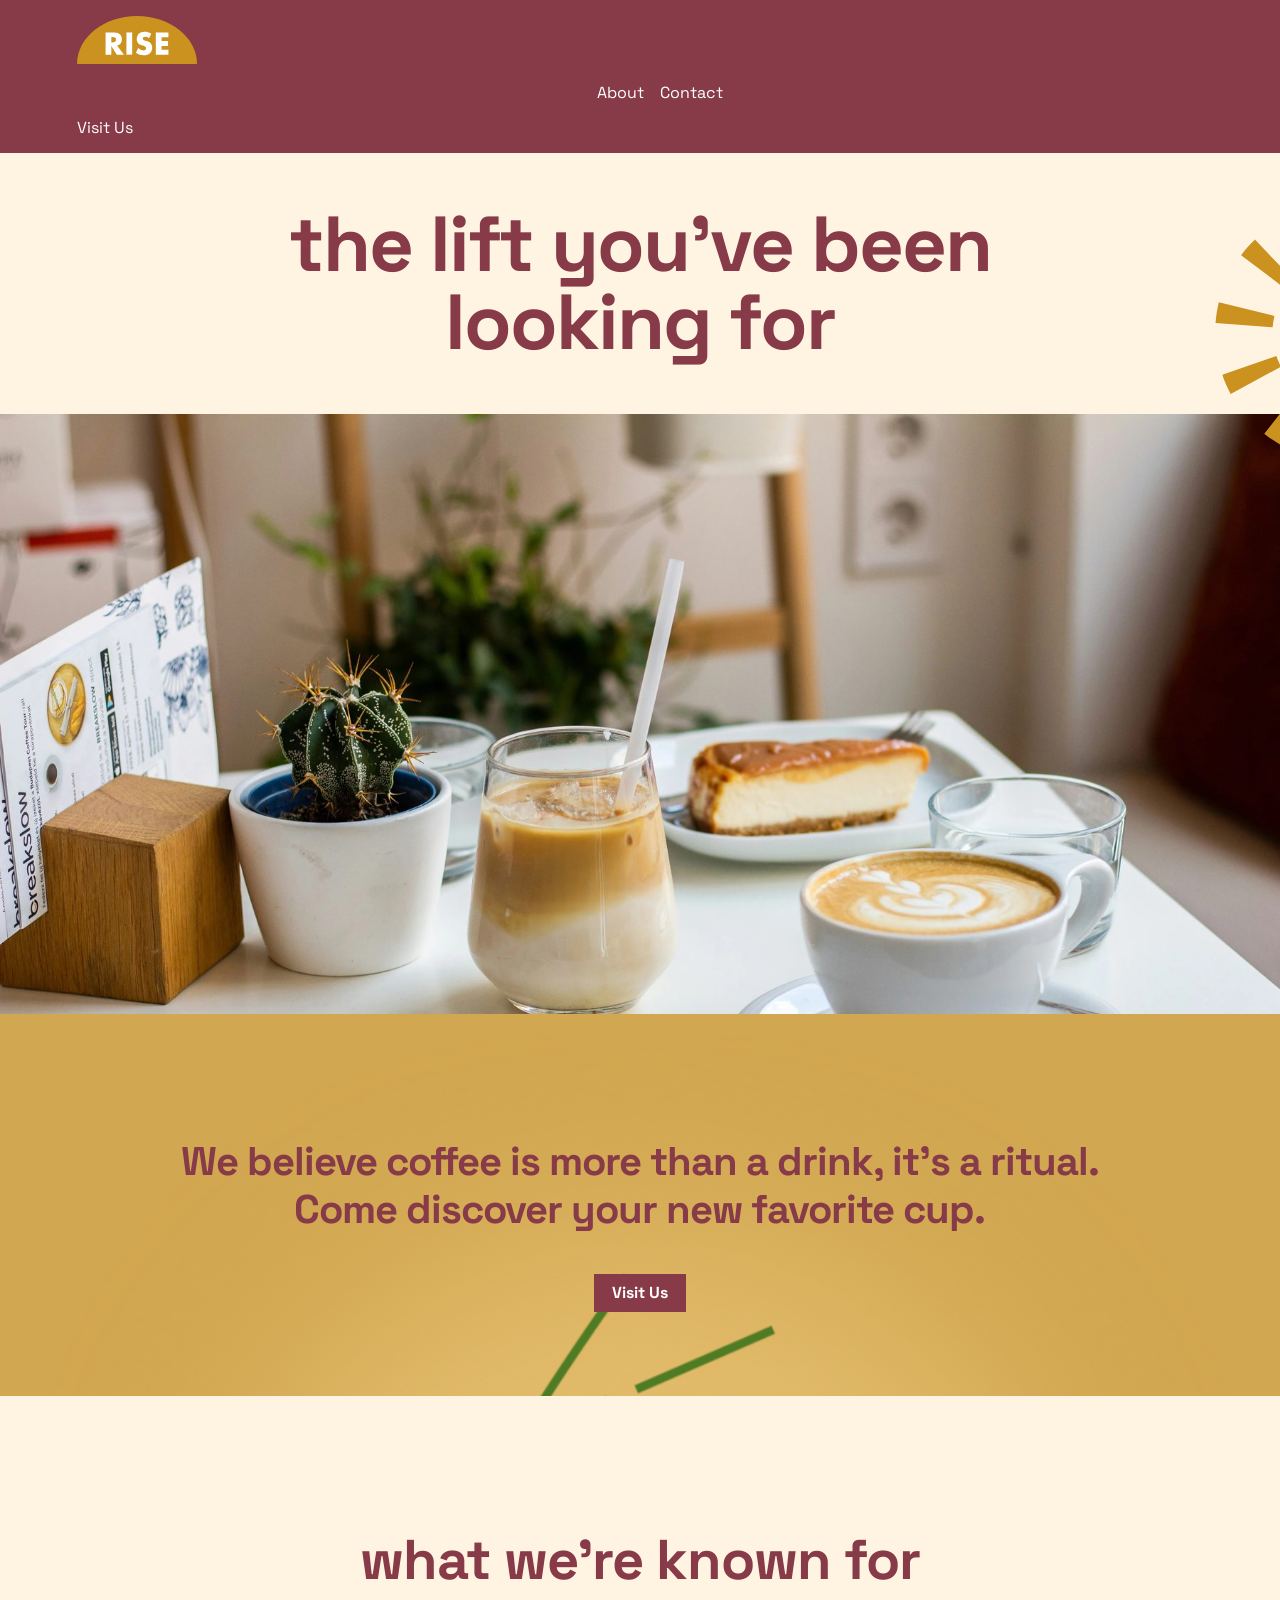
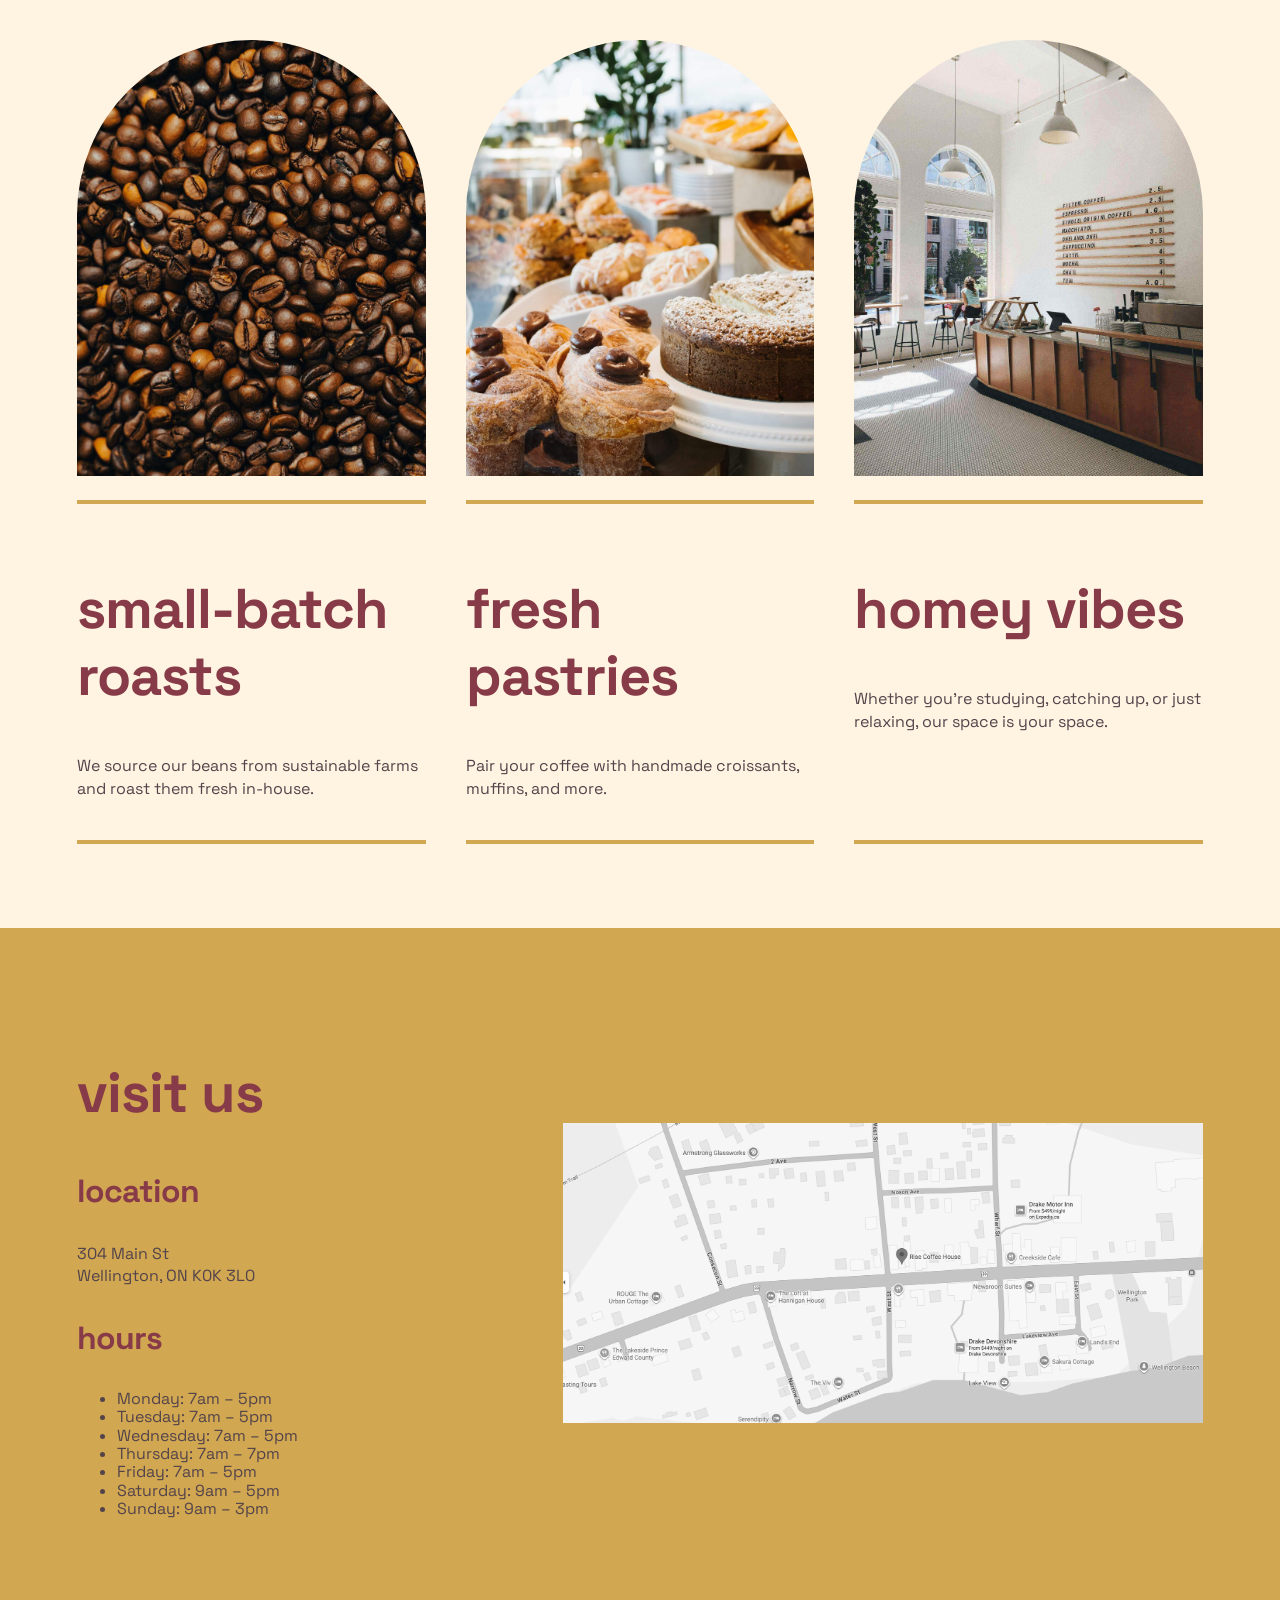
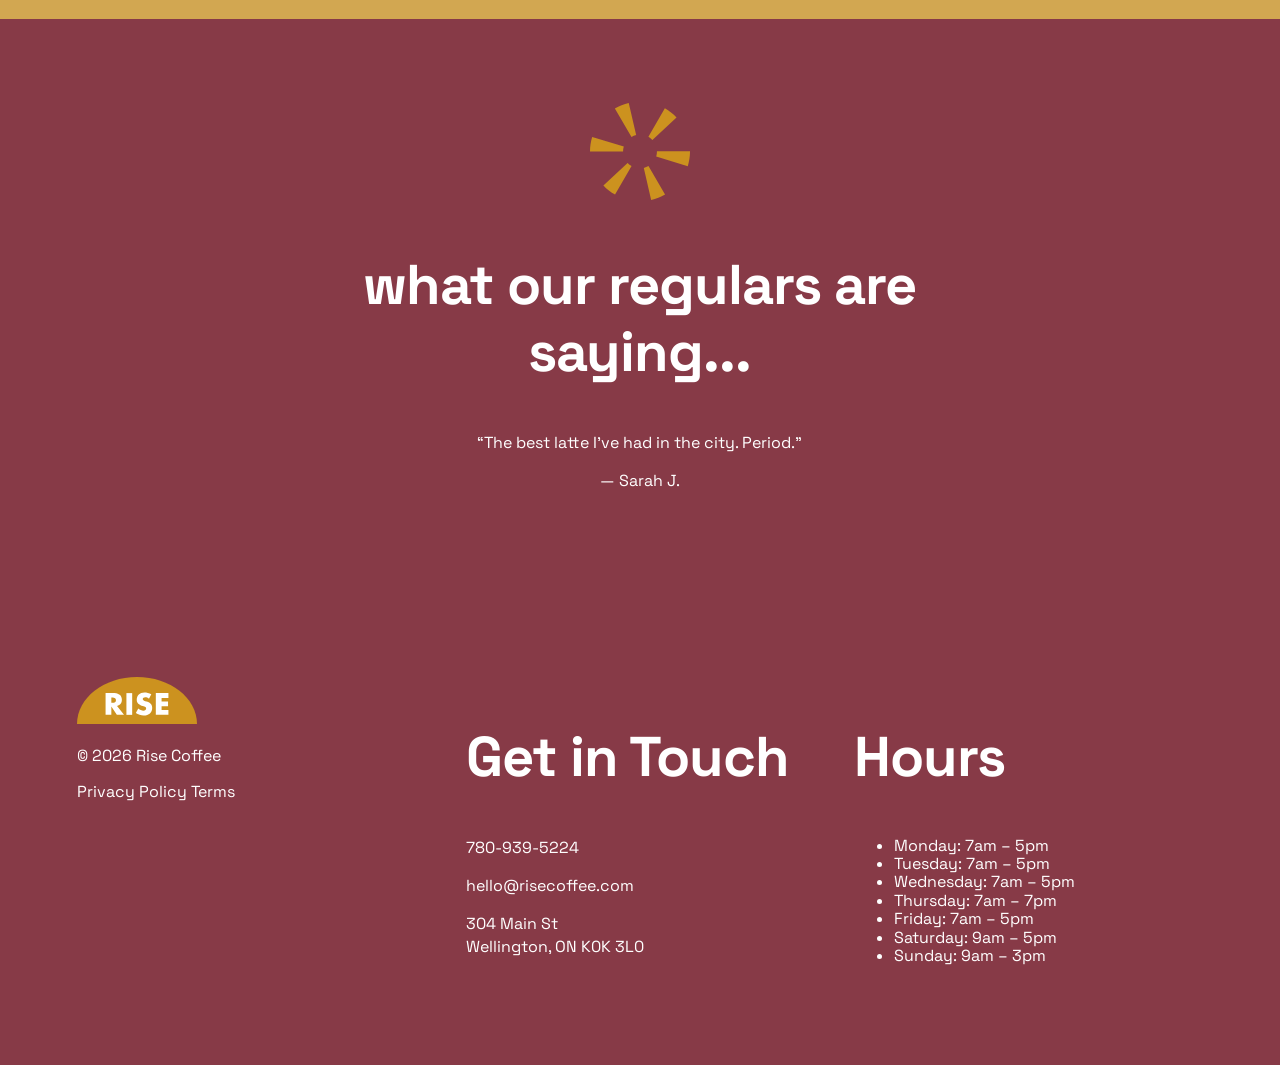
<file: index.html>
<!DOCTYPE html>
<html lang="en">
<head><!-- The head is a container for information ABOUT the page.
           Nothing in here appears on the page. The browser reads it, the visitor never sees it. -->

	<!-- Which character set to use. Leave this out and apostrophes turn into garbage.  -->
	<meta charset="utf-8">
	<!-- Tells a phone to use its real width instead of pretending to be a desktop. -->
	<meta name="viewport" content="width=device-width, initial-scale=1">
	<!-- The browser tab text, and what Google shows in search results. Not a heading on the page. -->

	<link rel="icon" href="images/favicon.png">

	<title>Rise Coffee</title>
	<meta name="description" content="A neighbourhood coffee shop on Whyte Avenue. Single origin, roasted here, open from seven.">

	<meta property="og:title" content="Rise Coffee">
	<meta property="og:description" content="A neighbourhood coffee shop on Whyte Avenue.">
	<meta property="og:image" content="https://alameddinelara.github.io/rise-coffee/images/rise-coffee-1.jpg">
	<meta property="og:url" content="https://alameddinelara.github.io/rise-coffee/">
	
	<!-- STYLES: normalize first, then layout, then style.
	     General to specific. When two rules clash, the later one wins. -->
	<link rel="stylesheet" href="normalize.css"> <!-- Irons out browser default settings. -->
	<link rel="stylesheet" href="layout.css"> <!-- This controls our structure and layout. -->
	<link rel="stylesheet" href="style.css"> <!-- This is where we style the elements of the page. -->

	<!-- FONTS -->
	<link rel="preconnect" href="https://fonts.googleapis.com">
	<link rel="preconnect" href="https://fonts.gstatic.com" crossorigin>
	<link href="https://fonts.googleapis.com/css2?family=Space+Grotesk:wght@300..700&display=swap" rel="stylesheet">

</head>

<body><!-- The body holds everything the visitor actually SEES. -->

	<!-- HEADER: the strip along the top. It is the same on every page of the site,
	     which is why it lives outside <main>. -->
	<header>
		<!-- LOGO -->
		<a href="index.html"><img src="images/rise-logo.svg" style="width:120px;" alt="rise logo"></a>

		<!-- NAVIGATION: a menu is a LIST of related links, so it is marked up as a ul with li inside.
		     CSS takes the bullets off, but underneath it stays a list, because that is what it is. -->
		<nav>
			<ul>
				<li><a class="nav-link" href="index.html>Home</a></li>
				<li><a class="nav-link" href="about.html">About</a></li>
				<li><a class="nav-link" href="contact.html">Contact</a></li>
			</ul>
		</nav>

		<!-- The # in this href jumps to the element with id="visit" further down THIS page,
		     instead of opening a different page. -->
		<a href="#visit" class="nav-link">Visit Us</a>
	</header>

	<!-- MAIN: everything between the header and the footer. This is the part that is
	     actually THIS page. One <main> per page. -->
	<main>

		<!-- SECTION: one horizontal band of the page. Look at the mockup: every time the background colour changes, a new section starts. This page has five.

		     From here on, every section has the same four levels:
		         section  →  container  →  row  →  col
		     The section is the band. The container holds the width. The row makes its
		     children sit side by side. The columns are the things sitting side by side. -->

		<!-- HERO SECTION: the first thing a visitor sees.
		     One wide column, centred. 8 out of 12, pushed to the middle by row-justify-center. -->
		<section class="">
			<div class="container-full">

				<div class="row row-justify-center">
					<!-- DIV: a plain box with no meaning. The class is what gives it a job. -->
					<div class="col col-lg-8 text-center">
						<!-- h1 is the most important heading on the page. Only ever one per page. -->
						<h1>the lift you’ve been looking for</h1>
					</div>
				</div><!-- row ends -->

				<div class="row">
					<div class="col col-lg-12">
						<!-- img has no closing tag. An image is a thing, not a container, so there is nothing to wrap around and nothing to close.						     img-full makes it fill its column. Every image needs alt text. -->
						<div class="hero-img">	
							<!-- Remove because we will apply to the div as a background-img<img src="images/rise-coffee-1.jpg" class="img-full" alt="Coffee and pastries on a table">-->
							<img src="images/rise-icon-1.svg" class="hero-icon" alt="">

						</div>
					</div>
				</div><!-- row ends -->

			</div><!-- container ends -->
		</section>


		<!-- FAVOURITE CUP SECTION: gold band in the mockup.
		     Same shape as the hero. One wide centred column, this time 10 of 12. -->
		<section class="section-padding background-gold position-relative">
			<img src="images/gradient-1.png" class="gradient-1" alt="">
			<div class="container z-index-2">

				<div class="row row-justify-center">
					<div class="col col-lg-10 text-center">
						<p class="paragraph-large">We believe coffee is more than a drink, it’s a ritual. Come discover your new favorite cup.</p>
						<a class="button-secondary" href="#visit">Visit Us</a>
					</div>
				</div><!-- row ends -->

			</div><!-- container ends -->
		</section>


		<!-- KNOWN FOR SECTION: the three cards.
		     Look at columns 1, 2 and 3 below. They are the SAME block written three times with different words. Write one, get it right, then copy it.

		     Two rows here: a full-width heading, then three equal columns.
		     Three columns of 4 add up to 12. They always add up to 12. -->
		<section class="section-padding">
			<div class="container">

				<!-- ROW -->
				<div class="row">
					<div class="col col-lg-12">
						<h2 class="text-center">what we’re known for</h2>
					</div>
				</div><!-- row ends -->

				<!-- ROW -->
				<div class="row">

					<!-- COLUMN 1 -->
					<div class="col col-lg-4 ">
						<div class="card">
							<div class="card-img-wrap">
								<img src="images/rise-coffee-4.jpg" class="card-img" alt="Roasted coffee beans">
							</div>
							<div class="card-border">
								<h2>small-batch roasts</h2>
								<p>We source our beans from sustainable farms and roast them fresh in-house.</p>
							</div>
						</div>
					</div>

					<!-- COLUMN 2 -->
					<div class="col col-lg-4">
						<div class="card">
							<div class="card-img-wrap">
								<img src="images/rise-coffee-5.jpg" class="card-img" alt="A tray of fresh pastries">
							</div>
							<div class="card-border">
								<h2>fresh pastries</h2>
								<p>Pair your coffee with handmade croissants, muffins, and more.</p>
							</div>
						</div>
					</div>

					<!-- COLUMN 3 -->
					<div class="col col-lg-4">
						<div class="card">
							<div class="card-img-wrap">
								<img src="images/rise-coffee-2.jpg" class="card-img" alt="The cafe seating area">
							</div>
							<div class="card-border">
								<h2>homey vibes</h2>
								<p>Whether you’re studying, catching up, or just relaxing, our space is your space.</p>
							</div>
						</div>
					</div>

				</div><!-- row ends -->

			</div><!-- container ends -->
		</section>


		<!-- VISIT US SECTION. The id="visit" is what the Visit Us buttons jump to.
		     An id can only be used once per page. A class can be used as often as you like.

		     Two UNEQUAL columns this time: 5 and 7. Still adds up to 12.
		     row-align-center lines them up vertically in the middle of each other. -->
		<section id="visit" class="section-padding background-gold">
			<div class="container">

				<!-- ROW -->
				<div class="row row-align-center">

					<!-- COLUMN 1: the details -->
					<div class="col col-lg-5">
						<h2>visit us</h2>

						<h3>location</h3>
						<p>304 Main St<br>Wellington, ON  K0K 3L0</p>

						<!-- Opening hours are a list of related items, so: another ul.
						     Same two tags as the navigation, doing a completely different job. -->
						<h3>hours</h3>
						<ul>
							<li>Monday: 7am – 5pm</li>
							<li>Tuesday: 7am – 5pm</li>
							<li>Wednesday: 7am – 5pm</li>
							<li>Thursday: 7am – 7pm</li>
							<li>Friday: 7am – 5pm</li>
							<li>Saturday: 9am – 5pm</li>
							<li>Sunday: 9am – 3pm</li>
						</ul>
					</div>

					<!-- COLUMN 2: the map -->
					<div class="col col-lg-7">
						<img src="images/map.png" class="img-full" alt="Map showing the location of Rise Coffee">
					</div>

				</div><!-- row ends -->

			</div><!-- container ends -->
		</section>


		<!-- TESTIMONIALS SECTION: maroon band in the mockup.
		     text-white goes on EACH element that needs it, not on the section.
		     A colour inherited from a parent loses to a rule that targets the element directly, and h2 already has a colour of its own. -->
		<section class="section-padding background-maroon">
			<div class="container">

				<!-- ROW -->
				<div class="row row-justify-center">
					<div class="col col-lg-8 text-center">
						<!-- Decorative image, so alt is empty. A screen reader skips it. -->
						<img src="images/rise-icon-2.svg" style="width: 100px" alt="">
						<h2 class="text-white">what our regulars are saying...</h2>
						<p class="text-white">“The best latte I’ve had in the city. Period.”</p>
						<p class="text-white">— Sarah J.</p>
					</div>
				</div><!-- row ends -->

			</div><!-- container ends -->
		</section>

	</main>


	<!-- FOOTER: three equal columns. Same shape as the known for section,
	     4 + 4 + 4 = 12. The footer sits outside <main> because it repeats
	     on every page, exactly like the header. -->
	<footer class="section-padding background-maroon">
		<div class="container">

			<!-- ROW -->
			<div class="row">

				<!-- COLUMN 1 -->
				<div class="col col-lg-4">
					<a href="index.html"><img src="images/rise-logo.svg" style="width:120px;" alt="rise logo"></a>
					<p class="text-white">© 2026 Rise Coffee</p>
					<a href="#" class="nav-link">Privacy Policy</a>
					<a href="#" class="nav-link">Terms</a>
				</div>

				<!-- COLUMN 2 -->
				<div class="col col-lg-4">
					<h2 class="text-white">Get in Touch</h2>
					<p class="text-white">780-939-5224</p>
					<p class="text-white">hello@risecoffee.com</p>
					<p class="text-white">304 Main St<br>Wellington, ON  K0K 3L0</p>
				</div>

				<!-- COLUMN 3 -->
				<div class="col col-lg-4">
					<h2 class="text-white">Hours</h2>
					<ul>
						<li class="text-white">Monday: 7am – 5pm</li>
						<li class="text-white">Tuesday: 7am – 5pm</li>
						<li class="text-white">Wednesday: 7am – 5pm</li>
						<li class="text-white">Thursday: 7am – 7pm</li>
						<li class="text-white">Friday: 7am – 5pm</li>
						<li class="text-white">Saturday: 9am – 5pm</li>
						<li class="text-white">Sunday: 9am – 3pm</li>
					</ul>
				</div>

			</div><!-- row ends -->

		</div><!-- container ends -->
	</footer>

</body>
</html>
</file>
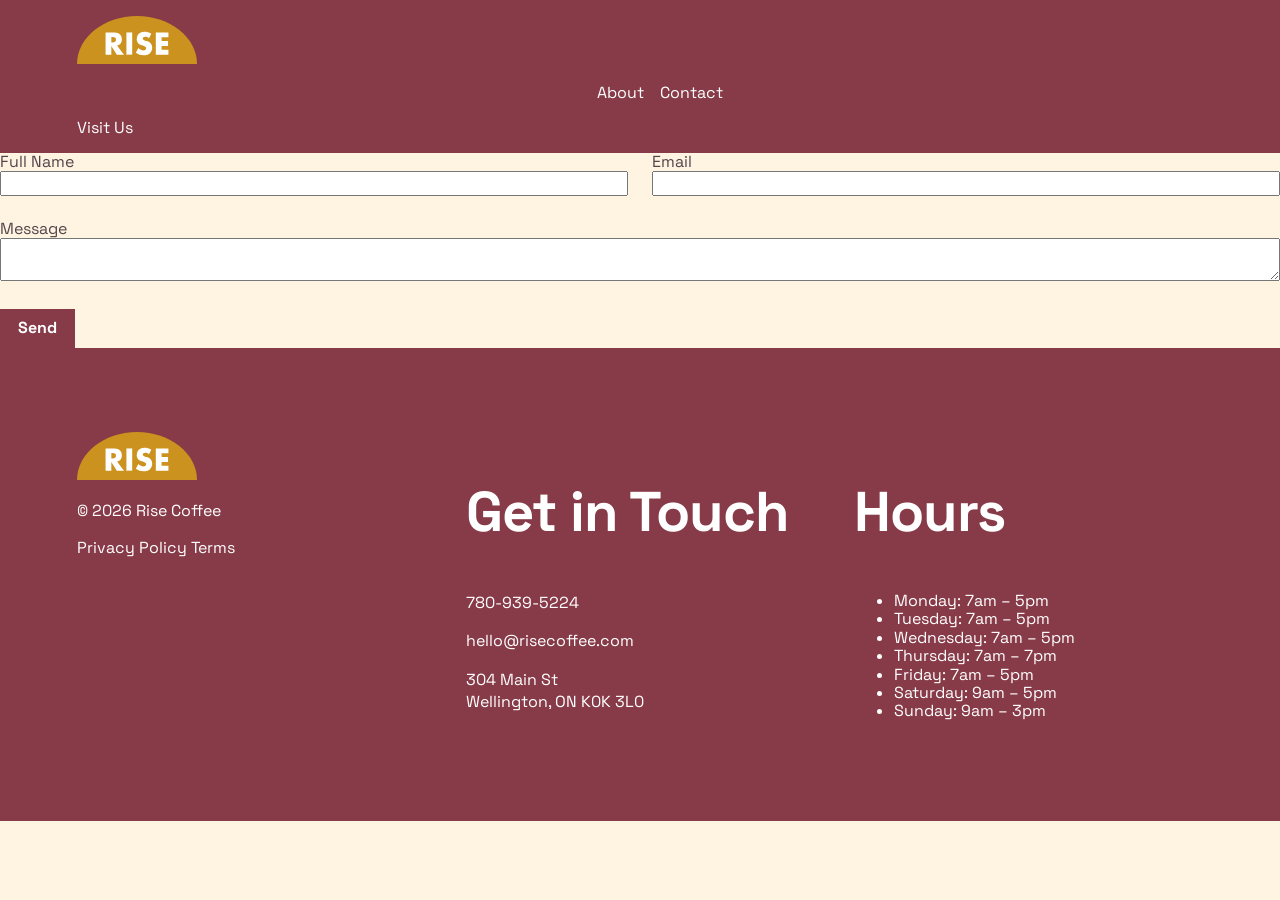
<file: contact.html>
<!DOCTYPE html>
<html lang="en">
<head><!-- The head is a container for information ABOUT the page.
           Nothing in here appears on the page. The browser reads it, the visitor never sees it. -->

	<!-- Which character set to use. Leave this out and apostrophes turn into garbage. -->
	<meta charset="utf-8">
	<!-- Tells a phone to use its real width instead of pretending to be a desktop. -->
	<meta name="viewport" content="width=device-width, initial-scale=1">
	<!-- The browser tab text, and what Google shows in search results. Not a heading on the page. -->
	<title>Contact | Rise Coffee</title>
	<meta name="description" content="A neighbourhood coffee shop on Whyte Avenue. Single origin, roasted here, open from seven.">

	<meta property="og:title" content="Rise Coffee">
	<meta property="og:description" content="A neighbourhood coffee shop on Whyte Avenue.">
	<meta property="og:image" content="https://alameddinelara.github.io/rise-coffee/images/rise-coffee-1.jpg">
	<meta property="og:url" content="https://alameddinelara.github.io/rise-coffee/">
	
	<!-- STYLES: normalize first, then layout, then style.
	     General to specific. When two rules clash, the later one wins. -->
	<link rel="stylesheet" href="normalize.css"> <!-- Irons out browser default settings. -->
	<link rel="stylesheet" href="layout.css"> <!-- This controls our structure and layout. -->
	<link rel="stylesheet" href="style.css"> <!-- This is where we style the elements of the page. -->

	<!-- FONTS -->
	<link rel="preconnect" href="https://fonts.googleapis.com">
	<link rel="preconnect" href="https://fonts.gstatic.com" crossorigin>
	<link href="https://fonts.googleapis.com/css2?family=Space+Grotesk:wght@300..700&display=swap" rel="stylesheet">

</head>

<body><!-- The body holds everything the visitor actually SEES. -->

	<!-- HEADER: the strip along the top. It is the same on every page of the site,
	     which is why it lives outside <main>. -->
	<header>
		<!-- LOGO -->
		<a href="index.html"><img src="images/rise-logo.svg" style="width:120px;" alt="rise logo"></a>

		<!-- NAVIGATION: a menu is a LIST of related links, so it is marked up as a ul with li inside.
		     CSS takes the bullets off, but underneath it stays a list, because that is what it is. -->
		<nav>
			<ul>
				<li><a class="nav-link" href="index.html>Home</a></li>
				<li><a class="nav-link" href="about.html">About</a></li>
				<li><a class="nav-link" href="contact.html">Contact</a></li>
			</ul>
		</nav>

		<!-- The # in this href jumps to the element with id="visit" further down THIS page,
		     instead of opening a different page. -->
		<a href="#visit" class="nav-link">Visit Us</a>
	</header>

	<!-- MAIN: everything between the header and the footer. This is the part that is
	     actually THIS page. One <main> per page. -->
	<main>
		<form class="contact-form">
		  <div class="field">
		    <label for="FullName">Full Name</label>
		    <input type="text" id="FullName" class="input-text">
		  </div>
		  <div class="field">
		    <label for="Email">Email</label>
		    <input type="text" id="Email" class="input-text">
		  </div>
		  <div class="field field-wide">
		    <label for="Message">Message</label>
		    <textarea id="Message" class="input-message"></textarea>
		  </div>
		  <input type="submit" value="Send" class="button-secondary form-submit">
		</form>
	</main>


	<!-- FOOTER: three equal columns. Same shape as the known for section,
	     4 + 4 + 4 = 12. The footer sits outside <main> because it repeats
	     on every page, exactly like the header. -->
	<footer class="section-padding background-maroon">
		<div class="container">

			<!-- ROW -->
			<div class="row">

				<!-- COLUMN 1 -->
				<div class="col col-lg-4">
					<a href="index.html"><img src="images/rise-logo.svg" style="width:120px;" alt="rise logo"></a>
					<p class="text-white">© 2026 Rise Coffee</p>
					<a href="#" class="nav-link">Privacy Policy</a>
					<a href="#" class="nav-link">Terms</a>
				</div>

				<!-- COLUMN 2 -->
				<div class="col col-lg-4">
					<h2 class="text-white">Get in Touch</h2>
					<p class="text-white">780-939-5224</p>
					<p class="text-white">hello@risecoffee.com</p>
					<p class="text-white">304 Main St<br>Wellington, ON  K0K 3L0</p>
				</div>

				<!-- COLUMN 3 -->
				<div class="col col-lg-4">
					<h2 class="text-white">Hours</h2>
					<ul>
						<li class="text-white">Monday: 7am – 5pm</li>
						<li class="text-white">Tuesday: 7am – 5pm</li>
						<li class="text-white">Wednesday: 7am – 5pm</li>
						<li class="text-white">Thursday: 7am – 7pm</li>
						<li class="text-white">Friday: 7am – 5pm</li>
						<li class="text-white">Saturday: 9am – 5pm</li>
						<li class="text-white">Sunday: 9am – 3pm</li>
					</ul>
				</div>

			</div><!-- row ends -->

		</div><!-- container ends -->
	</footer>

</body>
</html>
</file>
<file: layout.css>
/* CONTAINER */

.container {
	display: block;
	width: 88%;
	max-width: 1400px;
	margin: 0 auto;
}

.container-full {
	display: block;
	width: 100%;
	overflow: hidden;
}

/* ROW */

.row {
	display: flex;
	flex-wrap: wrap;
	align-items: stretch;
	margin: 0px -20px;
}

.row-justify-end     { justify-content: flex-end; }
.row-justify-center  { justify-content: center; }
.row-justify-between { justify-content: space-between; }

.row-align-end       { align-items: flex-end; }
.row-align-center    { align-items: center; }

/* COLUMNS */

.col {
	flex-grow: 1;
	flex-shrink: 1;
	flex-basis: 0%;
	padding: 0px 20px;
}

.col-lg-1  { max-width: 8.33%; }
.col-lg-2  { max-width: 16.67%; }
.col-lg-3  { max-width: 25%; }
.col-lg-4  { max-width: 33.33%; }
.col-lg-5  { max-width: 41.67%; }
.col-lg-6  { max-width: 50%; }
.col-lg-7  { max-width: 58.33%; }
.col-lg-8  { max-width: 66.67%; }
.col-lg-9  { max-width: 75%; }
.col-lg-10 { max-width: 83.33%; }
.col-lg-11 { max-width: 91.67%; }
.col-lg-12 { max-width: 100%; }

/* UTILITIES */

.section-padding { padding: 84px 0px; }
.text-center     { text-align: center; }
.text-right      { text-align: right; }
.img-full        { display: block; width: 100%; }
</file>
<file: style.css>
/* GLOBAL STYLES */
html { box-sizing: border-box; }
*, *:before, *:after { box-sizing: inherit; }

body {
  font-family: "Space Grotesk", sans-serif;
  color: #53444B;
  background-color: #FFF4E2;
}

header {
  background-color: #873A47;
  padding: 16px 6%;
  position: sticky;
  top:0;
  z-index: 10;
}

/* BACKGROUNDS */
.background-gold   { background-color: #D2A751; }
.background-maroon { background-color: #873A47; }
.text-white        { color: white; }

/* FONTS */
h1 { font-size: 78px; line-height: 100%; font-weight: 700; letter-spacing: -2px; color: #873A47; }
h2 { font-size: 56px; line-height: 120%; font-weight: 700; letter-spacing: -1px; color: #873A47; }
h3 { font-size: 32px; line-height: 120%; font-weight: 700; letter-spacing: -1px; color: #873A47; }
p  { font-size: 16px; line-height: 140%; font-weight: 400; color: #53444B; }

.paragraph-large {
  font-size: 40px;
  line-height: 120%;
  font-weight: 700;
  letter-spacing: -1px;
  color: #873A47;
}

/* NAVIGATION */
nav li { list-style: none; padding-left: 0; }   /* targets the list items inside a nav */
nav ul { display: flex; justify-content: center; gap: 16px; }
.nav-link { color: #ffffff; text-decoration: none; }


/* IMAGES */

.card-img-wrap {
  width:100%;
  aspect-ratio: 4/5;
  border-radius: 200px 200px 0px 0px;
  overflow:hidden;
} 

.card-img {
  width:100%;
  height:100%;
  object-fit: cover;
}

.hero-img{
  position:relative;
  background-image: url(images/rise-coffee-1.jpg);
  background-size: cover;
  background-repeat: no-repeat;
  height: 600px;
}

.hero-icon{
  position:absolute;
  width:20%;
  top: -35%;
  right: -15%;
  transform:rotate(-12deg);
}

.gradient-1{
  width:100%;
  position: absolute;
  top:0;
  left: 0;
  z-index: 1;
}
.z-index-2{
  position: relative;
  z-index: 2;
}

.position-relative{
  position:relative;
  overflow: hidden;

}

/* BUTTONS */

.button {
  display: inline-block;
  color: white;
  padding: 10px 18px;
  background-color: #D2A751;
  text-decoration: none;
  font-weight: bold;
}

.button:hover{
  background-color: #E6C27A;
}

.button-secondary {
  display: inline-block;
  color: white;
  padding: 10px 18px;
  background-color: #873A47;
  text-decoration: none;
  font-weight: bold;
}
.button-secondary:hover{
  background-color: #4A0E30;
}


/* GENERAL */

.card {
  display: flex;
  flex-direction: column;
  height: 100%;
  gap: 24px;
}

.card-border{
  border-top: solid 4px #D2A751;
  border-bottom: solid 4px #D2A751;
  padding: 24px 0;
  flex-grow: 1;
}



/* FORM */

.contact-form {
  display: grid;
  grid-template-columns: 1fr 1fr;
  gap:24px;
}

.input-text, .input-message {
  width:100%;
}

.field-wide{
  grid-column: 1/3;
}

.form-submit{
  grid-column: 1/3;
  justify-self: start;
  border:none;
}
</file>
